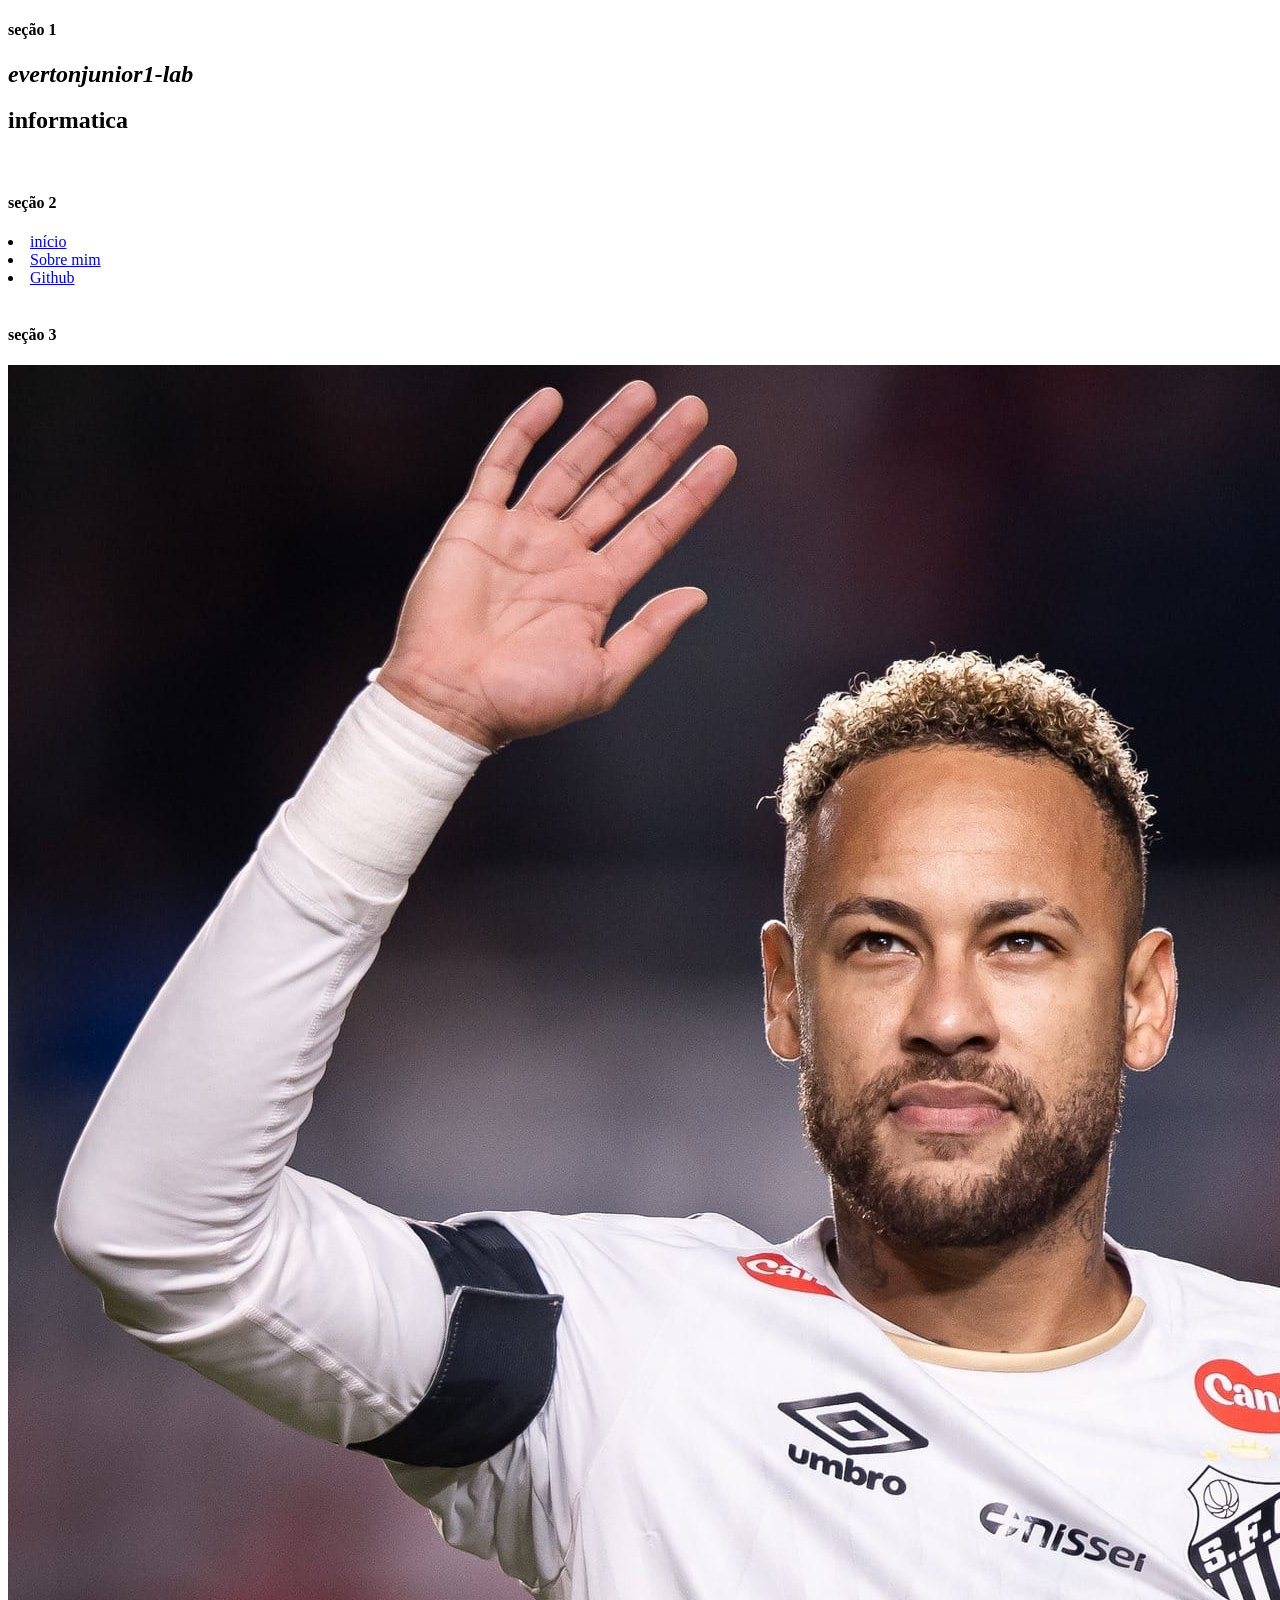
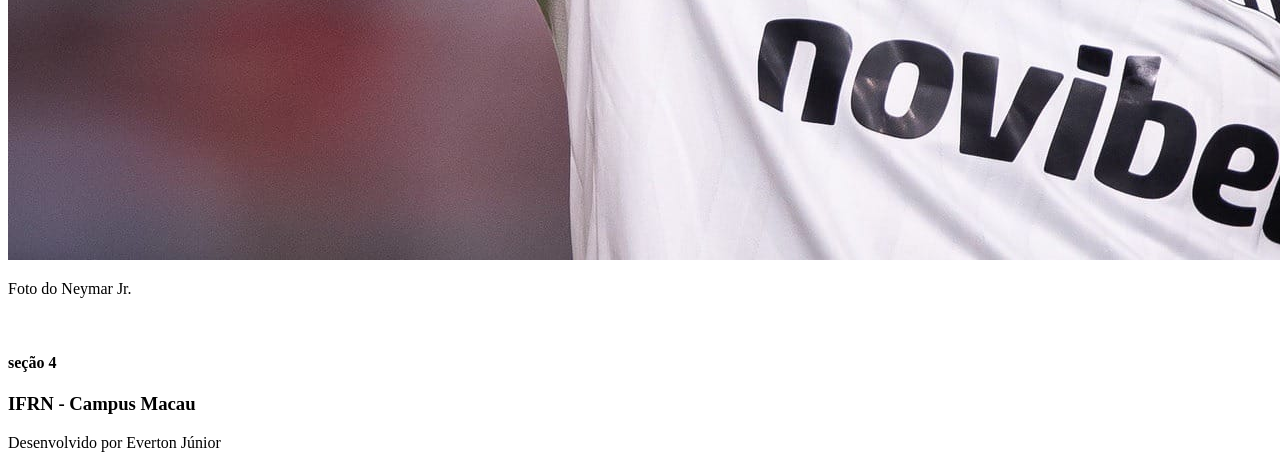
<file: DESAFIO.html>
<!doctype html>
<html lang="en">
  <head>
    <meta charset="UTF-8" />
    <meta name="viewport" content="width=device-width, initial-scale=1.0" />
    <title>Desafio 1</title>
  </head>
  <body>
    <header>
           <section>
      <h4>seção 1</h4>
      <main>
       <strong><em><h1>evertonjunior1-lab</h1></em></strong>
       <h2>informatica</h2>
      </main>
    </header>
    <br>

<section>

      <h4>seção 2</h4>

    <nav>
      <li><a href="#">início</a></li>
      <li><a href="sobremim.html">Sobre mim</a></li>
      <li>
        <a
          href="https://github.com/evertonjunior1-lab/codespaces-blank/blob/main/index.html"
          target="_blank"
          >Github</a>
      </li>
    </nav>
    <br>
<section>


      <h4>seção 3</h4>
<div> <img src="neymar.jpg" alt="foto do jogador neymar acenando para a torcida"> </div>
<p>Foto do Neymar Jr.</p>
    <br/>
    
<section>
      <h4>seção 4</h4>

  <footer>
      <h3>IFRN - Campus Macau</h3>
      <p>Desenvolvido por Everton Júnior</p> 
    </footer>
  </body>
</html>
<html></html>
</file>
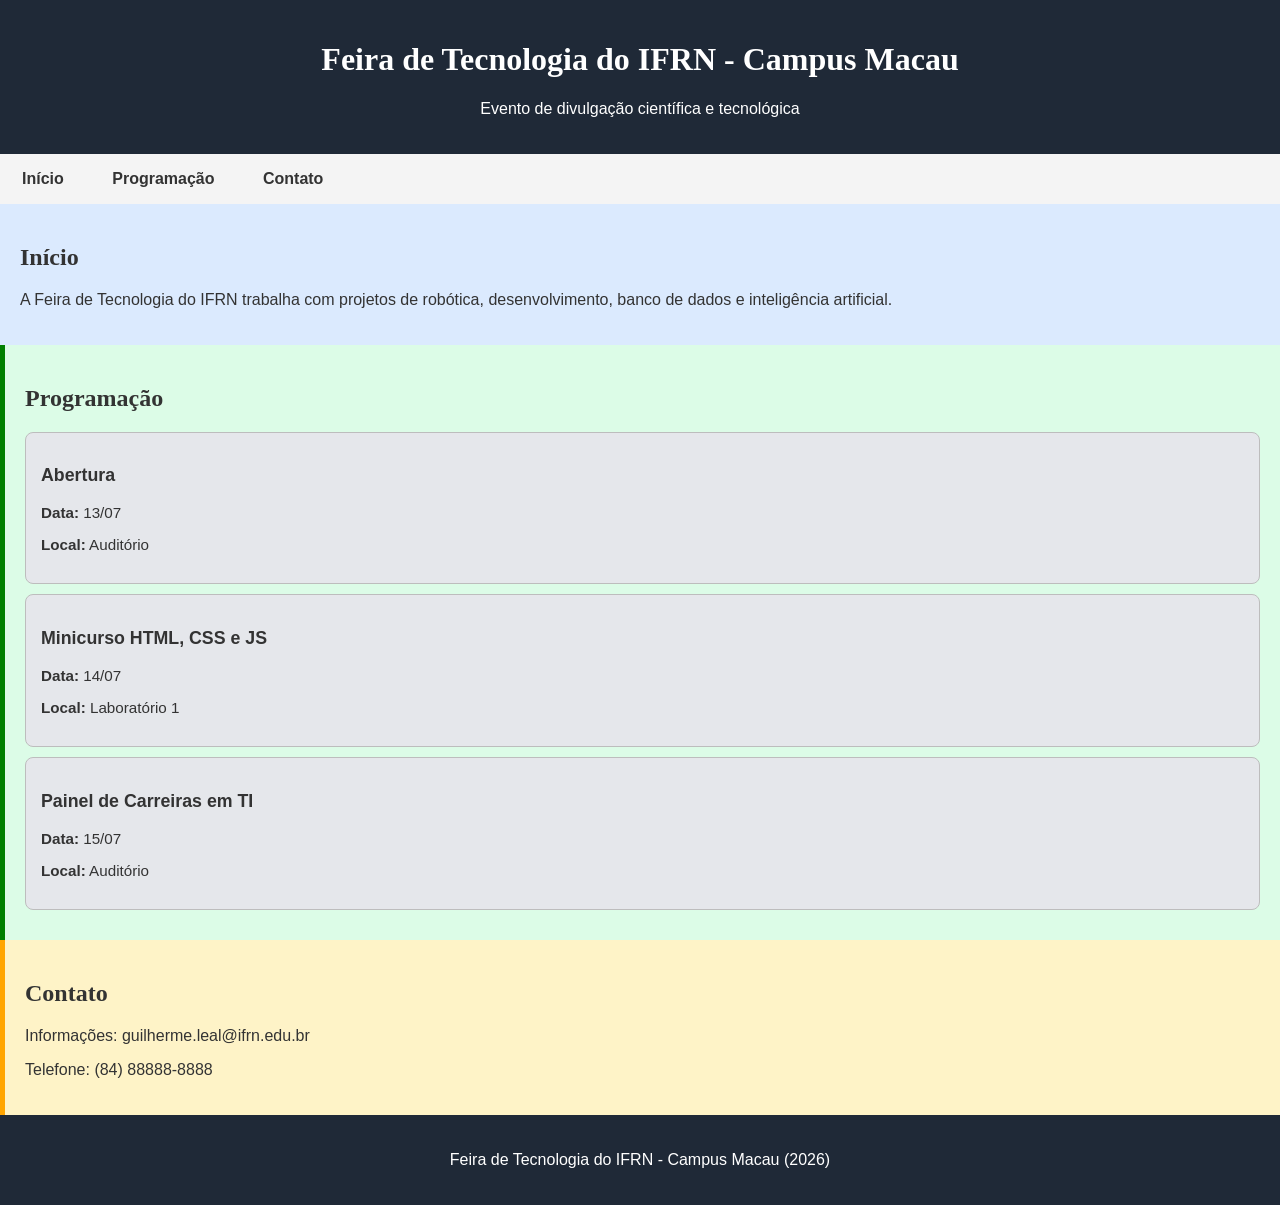
<file: DESAFIO3.html>
<!DOCTYPE html>
<html lang="pt-BR">
<head>
  <meta charset="UTF-8">
  <title>Feira de Tecnologia do IFRN - Campus Macau</title>
  <link rel="stylesheet" href="./styles3.css/styles3.css">
</head>
<body>

  <header>
    <h1>Feira de Tecnologia do IFRN - Campus Macau</h1>
    <p>Evento de divulgação científica e tecnológica</p>
  </header>

  <nav>
    <ul>
      <li><a href="#inicio">Início</a></li>
      <li><a href="#programacao">Programação</a></li>
      <li><a href="#contato">Contato</a></li>
    </ul>
  </nav>

  <section id="inicio">
    <h2>Início</h2>
    <p>
      A Feira de Tecnologia do IFRN trabalha com projetos de
      robótica, desenvolvimento, banco de dados e inteligência artificial.
    </p>
  </section>

  <section id="programacao">
    <h2 class="titulo-secao">Programação</h2>

    <div class="card-programa">
      <h3>Abertura</h3>
      <p><strong>Data:</strong> 13/07</p>
      <p><strong>Local:</strong> Auditório</p>
    </div>

    <div class="card-programa">
      <h3>Minicurso HTML, CSS e JS</h3>
      <p><strong>Data:</strong> 14/07</p>
      <p><strong>Local:</strong> Laboratório 1</p>
    </div>

    <div class="card-programa">
      <h3>Painel de Carreiras em TI</h3>
      <p><strong>Data:</strong> 15/07</p>
      <p><strong>Local:</strong> Auditório</p>
    </div>
  </section>

  <section id="contato">
    <h2 class="titulo-secao">Contato</h2>
    <p>Informações: guilherme.leal@ifrn.edu.br</p>
    <p>Telefone: (84) 88888-8888</p>
  </section>

  <footer>
    <p>Feira de Tecnologia do IFRN - Campus Macau (2026)</p>
  </footer>

</body>
</html>
</file>
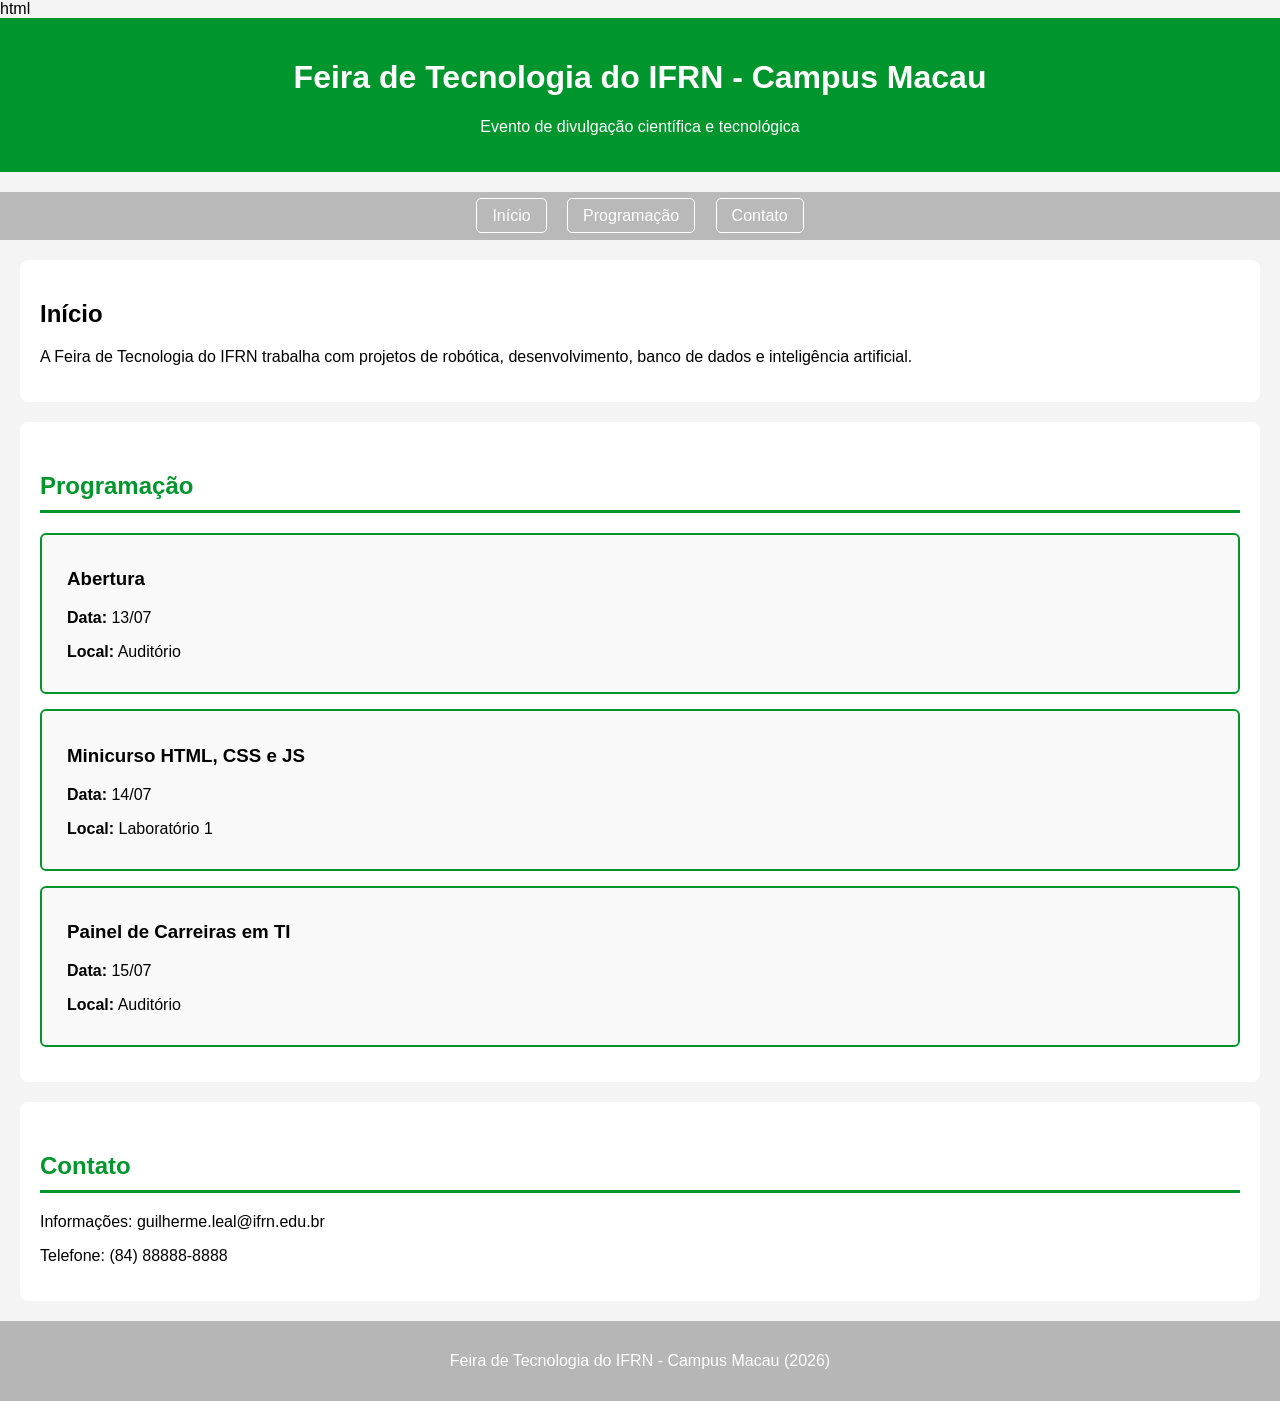
<file: DESAFIO4.html>
html
<!DOCTYPE html>
<html lang="pt-BR">
  <head>
    <meta charset="UTF-8" />
    <title>Feira de Tecnologia do IFRN - Campus Macau</title>
    <link rel="stylesheet" href="./styles4.css/styles4.css" />
  </head>
  <body>
    <header>
      <h1>Feira de Tecnologia do IFRN - Campus Macau</h1>
      <p>Evento de divulgação científica e tecnológica</p>
    </header>

    <nav>
      <ul>
        <li><a href="#inicio">Início</a></li>
        <li><a href="#programacao">Programação</a></li>
        <li><a href="#contato">Contato</a></li>
      </ul>
    </nav>

    <section id="inicio">
      <h2>Início</h2>
      <p>
        A Feira de Tecnologia do IFRN trabalha com projetos de robótica,
        desenvolvimento, banco de dados e inteligência artificial.
      </p>
    </section>

    <section id="programacao">
      <h2 class="titulo-secao">Programação</h2>

      <div class="card-programa">
        <h3>Abertura</h3>
        <p><strong>Data:</strong> 13/07</p>
        <p><strong>Local:</strong> Auditório</p>
      </div>

      <div class="card-programa">
        <h3>Minicurso HTML, CSS e JS</h3>
        <p><strong>Data:</strong> 14/07</p>
        <p><strong>Local:</strong> Laboratório 1</p>
      </div>

      <div class="card-programa">
        <h3>Painel de Carreiras em TI</h3>
        <p><strong>Data:</strong> 15/07</p>
        <p><strong>Local:</strong> Auditório</p>
      </div>
    </section>

    <section id="contato">
      <h2 class="titulo-secao">Contato</h2>
      <p>Informações: guilherme.leal@ifrn.edu.br</p>
      <p>Telefone: (84) 88888-8888</p>
    </section>

    <footer>
      <p>Feira de Tecnologia do IFRN - Campus Macau (2026)</p>
    </footer>
  </body>
</html>
</file>
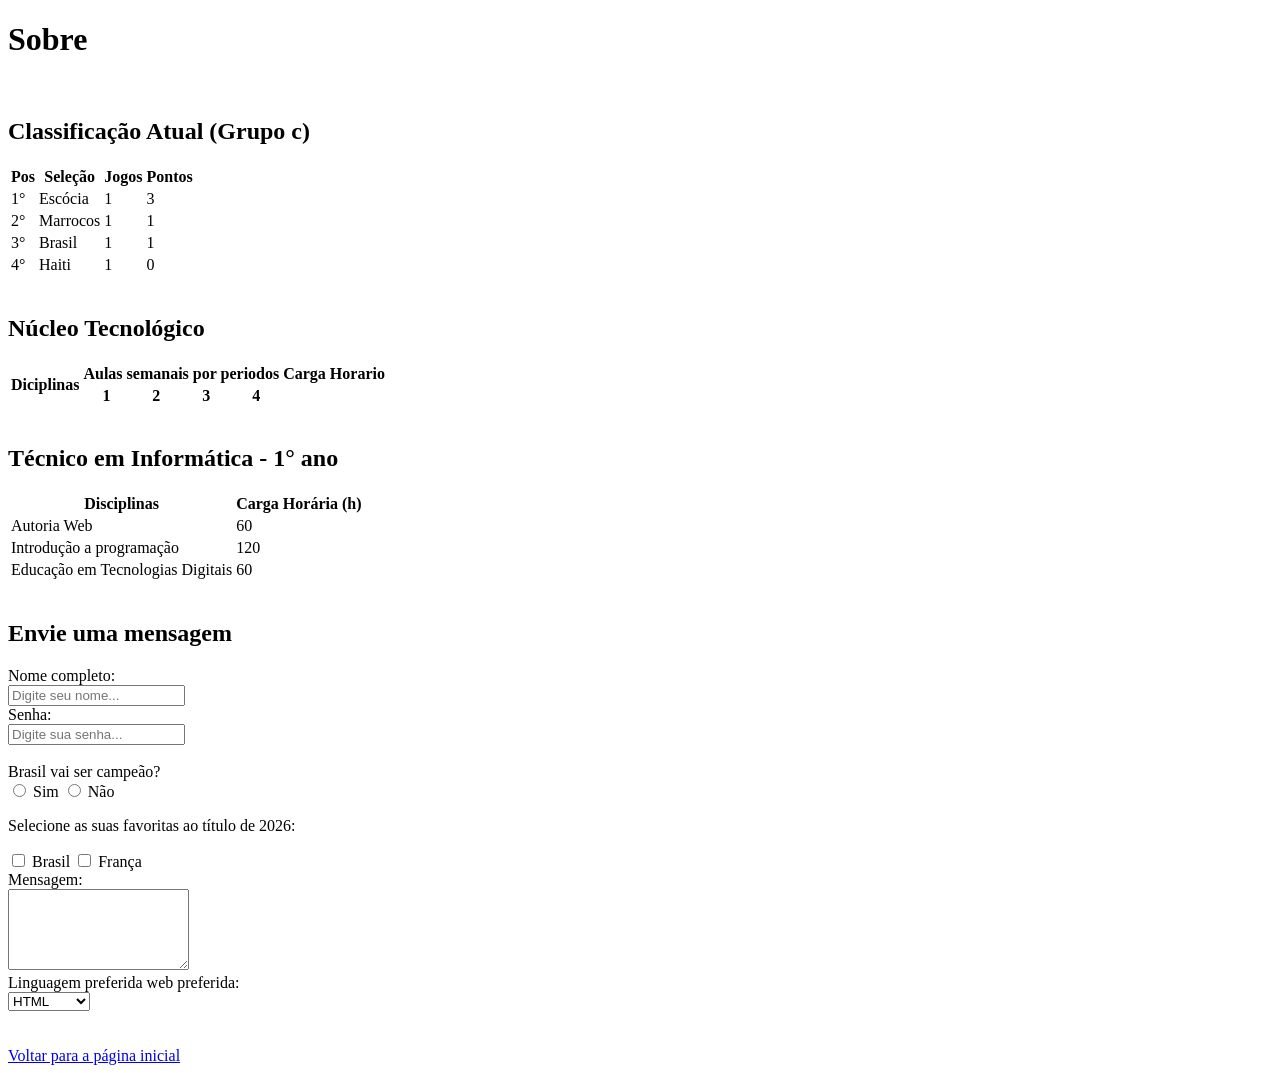
<file: sobre.html>
<!doctype html>
<html lang="en">
  <head>
    <meta charset="UTF-8" />
    <meta name="viewport" content="width=device-width, initial-scale=1.0" />
    <title>Document</title>
  </head>
  <body>
    <h1>Sobre</h1>

    <br />

    <section>
      <h2>Classificação Atual (Grupo c)</h2>
      <table>
        <thead>
          <th>Pos</th>
          <th>Seleção</th>
          <th>Jogos</th>
          <th>Pontos</th>
        </thead>

        <tr>
          <td>1°</td>
          <td>Escócia</td>
          <td>1</td>
          <td>3</td>
        </tr>

        <tr>
          <td>2°</td>
          <td>Marrocos</td>
          <td>1</td>
          <td>1</td>
        </tr>

        <tr>
          <td>3°</td>
          <td>Brasil</td>
          <td>1</td>
          <td>1</td>
        </tr>

        <tr>
          <td>4°</td>
          <td>Haiti</td>
          <td>1</td>
          <td>0</td>
        </tr>
      </table>
    </section>

    <br />

    <section>
      <h1>Núcleo Tecnológico</h1>
      <table>
        <thead>
          <tr>
            <th rowspan="2">Diciplinas</th>
            <th colspan="4">Aulas semanais por periodos</th>
            <th colspan="2">Carga Horario</th>
          </tr>

          <tr>
            <th>1</th>
            <th>2</th>
            <th>3</th>
            <th>4</th>
          </tr>
        </thead>
      </table>
    </section>

    <br />

    <section>
      <h2>Técnico em Informática - 1° ano</h2>
      <table>
        <thead>
          <tr>
            <th>Disciplinas</th>
            <th>Carga Horária (h)</th>
          </tr>
        </thead>
        <tbody>
          <tr>
            <td>Autoria Web</td>
            <td>60</td>
          </tr>
          <tr>
            <td>Introdução a programação</td>
            <td>120</td>
          </tr>

          <tr>
            <td>Educação em Tecnologias Digitais</td>
            <td>60</td>
          </tr>
        </tbody>
      </table>
    </section>

    <br />

    <section>
      <h2>Envie uma mensagem</h2>
      <form action="#">
        <label for="nome">Nome completo:</label><br />
        <input
          type="text"
          id="nome"
          name="nome"
          placeholder="Digite seu nome..."
        /><br />

        <label for="senha">Senha:</label><br />
        <input
          type="password"
          name="senha"
          id="senha"
          placeholder="Digite sua senha..."
        />

        <br />

        <br />

        <label for="copa">Brasil vai ser campeão?</label>

        <br />
        <input type="radio" id="sim" name="Brasil" value="Sim" />
        <label for="sim">Sim</label>
        <input type="radio" id="nao" name="Brasil" value="Não" />
        <label for="nao">Não</label>
        <br />

        <!-- Caixas de Seleção -->

        <p>Selecione as suas favoritas ao título de 2026:</p>

        <input type="checkbox" id="brasil" name="brasil" value="brasil" />
        <label for="brasil">Brasil</label>
        <input type="checkbox" id="franca" name="França" value="França" />
        <label for="franca">França</label>

        <br />

        <label for="mensagem">Mensagem:</label><br />
        <textarea name="mensagem" id="mensagem" rows="5"></textarea><br />

        <label for="linguagens">Linguagem preferida web preferida:</label><br />
        <select name="linguagens" id="linguagens">
          <option value="html">HTML</option>
          <option value="css">CSS</option>
          <option value="javascript">Javascript</option>
          <option value="nenhuma">Nenhuma</option>
        </select>
      </form>
    </section>

    <br />

    <br />

    <a href="index.html">Voltar para a página inicial</a>
  </body>
</html>
</file>
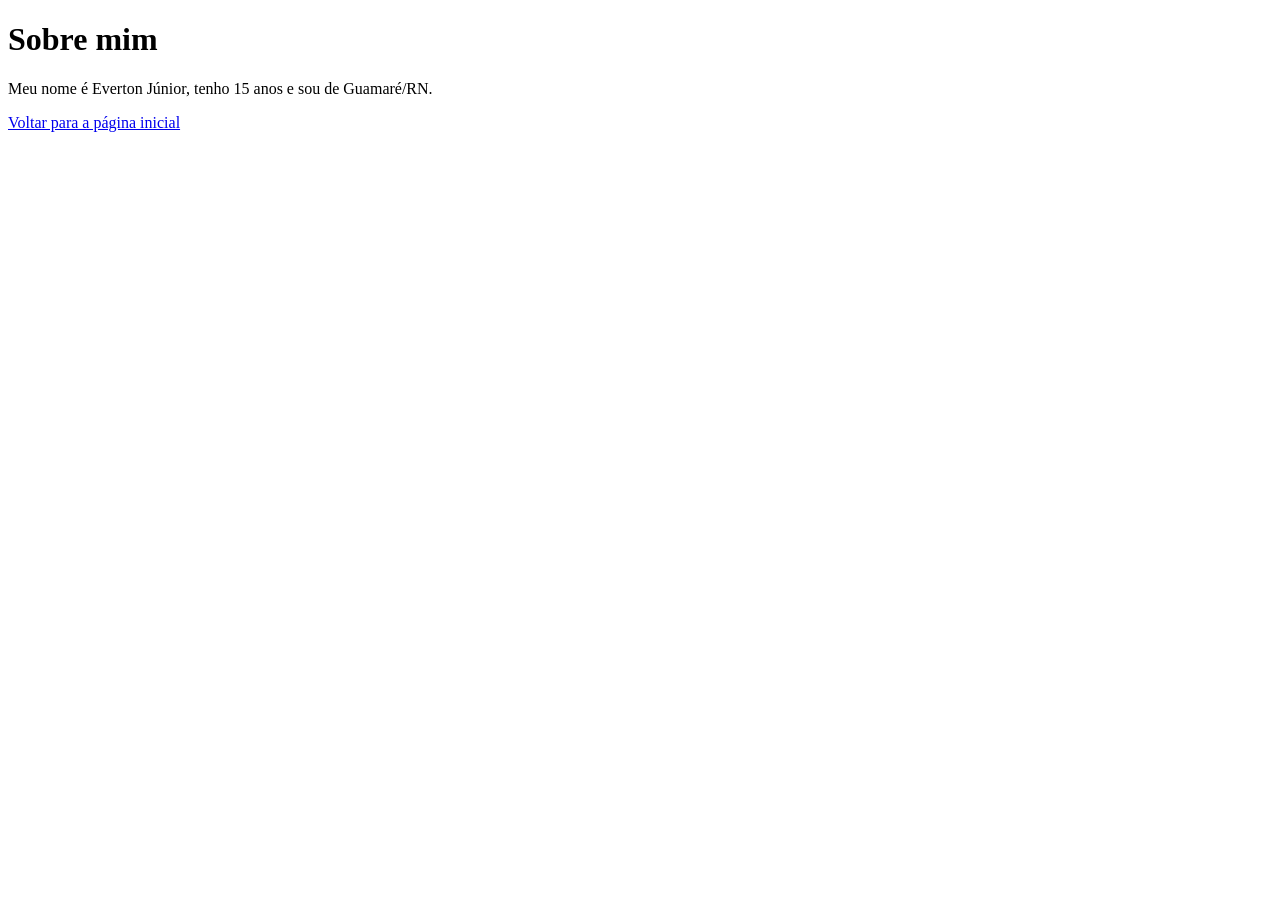
<file: sobremim.html>
<!DOCTYPE html>
<html lang="en">
<head>
    <meta charset="UTF-8">
    <meta name="viewport" content="width=device-width, initial-scale=1.0">
    <title>Document</title>
</head>
<body>
    <h1>Sobre mim</h1>
    <p>Meu nome é Everton Júnior, tenho 15 anos e sou de Guamaré/RN.</p>
    <a href="DESAFIO.html">Voltar para a página inicial</a>

</body>
</html>
</file>
<file: styles3.css/styles3.css>
/* =========================
   PALETA DE CORES
========================= */
:root {
    --cor-fundo: #f4f4f4;
    --cor-texto: #333333;
    --cor-header-footer: #1f2937;
    --cor-texto-claro: #ffffff;
    --cor-destaque: /* =========================
   PALETA DE CORES
========================= */
:root {
    --cor-fundo: #f4f4f4;
    --cor-texto: #333333;
    --cor-header-footer: #1f2937;
    --cor-texto-claro: #ffffff;
    --cor-destaque: #2563eb;
    --cor-card: #e5e7eb;
    --cor-inicio: #dbeafe;
    --cor-programacao: #dcfce7;
    --cor-contato: #fef3c7;
}

/* =========================
   ESTILO GERAL
========================= */
body {
    font-family: Arial, sans-serif;
    background-color: var(--cor-fundo);
    color: var(--cor-texto);
    margin: 0;
    padding: 0;
    font-size: 16px;
}

/* =========================
   HEADER E FOOTER
========================= */
header,
footer {
    background-color: var(--cor-header-footer);
    color: var(--cor-texto-claro);
    padding: 20px;
    text-align: center;
}

/* =========================
   TÍTULOS
========================= */
h1,
h2,
.titulo-secao {
    font-family: Georgia, serif;
    color: var(--cor-destaque);
    font-weight: bold;
}

h1 {
    font-size: 2rem;
}

h2,
.titulo-secao {
    font-size: 1.5rem;
}

/* =========================
   CARDS DE PROGRAMAÇÃO
========================= */
.card-programa {
    background-color: var(--cor-card);
    border: 1px solid #bdbdbd;
    border-radius: 8px;
    padding: 15px;
    margin: 10px 0;
    font-size: 0.95rem;
}

/* =========================
   IDS DAS SEÇÕES
========================= */
#inicio {
    background-color: var(--cor-inicio);
    padding: 20px;
}

#programacao {
    background-color: var(--cor-programacao);
    border-left: 5px solid green;
    padding: 20px;
}

#contato {
    background-color: var(--cor-contato);
    border-left: 5px solid orange;
    padding: 20px;
}

/* =========================
   NAVEGAÇÃO
========================= */
nav ul {
    list-style: none;
    padding: 0;
}

nav ul li {
    display: inline-block;
    margin: 0 10px;
}

nav a {
    text-decoration: none;
    color: var(--cor-destaque);
    font-weight: bold;
    padding: 8px 12px;
}

nav a:hover {
    background-color: var(--cor-destaque);
    color: white;
    border-radius: 5px;
}#ffffff;
    --cor-card: #e5e7eb;
    --cor-inicio: #dbeafe;
    --cor-programacao: #dcfce7;
    --cor-contato: #fef3c7;
}

/* =========================
   ESTILO GERAL
========================= */
body {
    font-family: Arial, sans-serif;
    background-color: var(--cor-fundo);
    color: var(--cor-texto);
    margin: 0;
    padding: 0;
    font-size: 16px;
}

/* =========================
   HEADER E FOOTER
========================= */
header,
footer {
    background-color: var(--cor-header-footer);
    color: var(--cor-texto-claro);
    padding: 20px;
    text-align: center;
}

/* =========================
   TÍTULOS
========================= */
h1,
h2,
.titulo-secao {
    font-family: Georgia, serif;
    color: var(--cor-destaque);
    font-weight: bold;
}

h1 {
    font-size: 2rem;
}

h2,
.titulo-secao {
    font-size: 1.5rem;
}

/* =========================
   CARDS DE PROGRAMAÇÃO
========================= */
.card-programa {
    background-color: var(--cor-card);
    border: 1px solid #bdbdbd;
    border-radius: 8px;
    padding: 15px;
    margin: 10px 0;
    font-size: 0.95rem;
}

/* =========================
   IDS DAS SEÇÕES
========================= */
#inicio {
    background-color: var(--cor-inicio);
    padding: 20px;
}

#programacao {
    background-color: var(--cor-programacao);
    border-left: 5px solid green;
    padding: 20px;
}

#contato {
    background-color: var(--cor-contato);
    border-left: 5px solid orange;
    padding: 20px;
}

/* =========================
   NAVEGAÇÃO
========================= */
nav ul {
    list-style: none;
    padding: 0;
}

nav ul li {
    display: inline-block;
    margin: 0 10px;
}

nav a {
    text-decoration: none;
    color: var(--cor-destaque);
    font-weight: bold;
    padding: 8px 12px;
}

nav a:hover {
    background-color: var(--cor-destaque);
    color: white;
    border-radius: 5px;
}
</file>
<file: styles4.css/styles4.css>
/* Estilo geral */
body {
  font-family: Arial, sans-serif;
  margin: 0;
  background-color: #f4f4f4;
}

/* Cabeçalho */
header {
  background-color: #00962d;
  color: rgb(255, 255, 255);
  text-align: center;
  padding: 20px;
}

/* Navegação */
nav ul {
  list-style: none;
  text-align: center;
  background-color: #b9b9b9;
  padding: 15px 0;
  margin: 20px 0;
}

nav li {
  display: inline;
}

nav a {
  text-decoration: none;
  color: #ffffff;
  padding: 8px 15px;
  margin: 0 8px;
  border: 1px solid #ffffff;
  border-radius: 5px;
}

/* Seções (IDs) */
#inicio,
#programacao,
#contato {
  background-color: white;
  padding: 20px;
  margin: 20px;
  border-radius: 8px;
}

/* Títulos das seções */
.titulo-secao {
  padding-top: 10px;
  padding-bottom: 10px;
  margin-top: 20px;
  margin-bottom: 20px;
  border-bottom: 3px solid #00962d;
  color: #00962d;
}

/* Cards da programação */
.card-programa {
  border: 2px solid #00962d;
  padding: 15px 25px;
  margin-bottom: 15px;
  background-color: #f9f9f9;
  border-radius: 6px;
}

/* Rodapé */
footer {
  background-color: #b6b6b6;
  color: white;
  text-align: center;
  padding: 15px;
}
</file>
